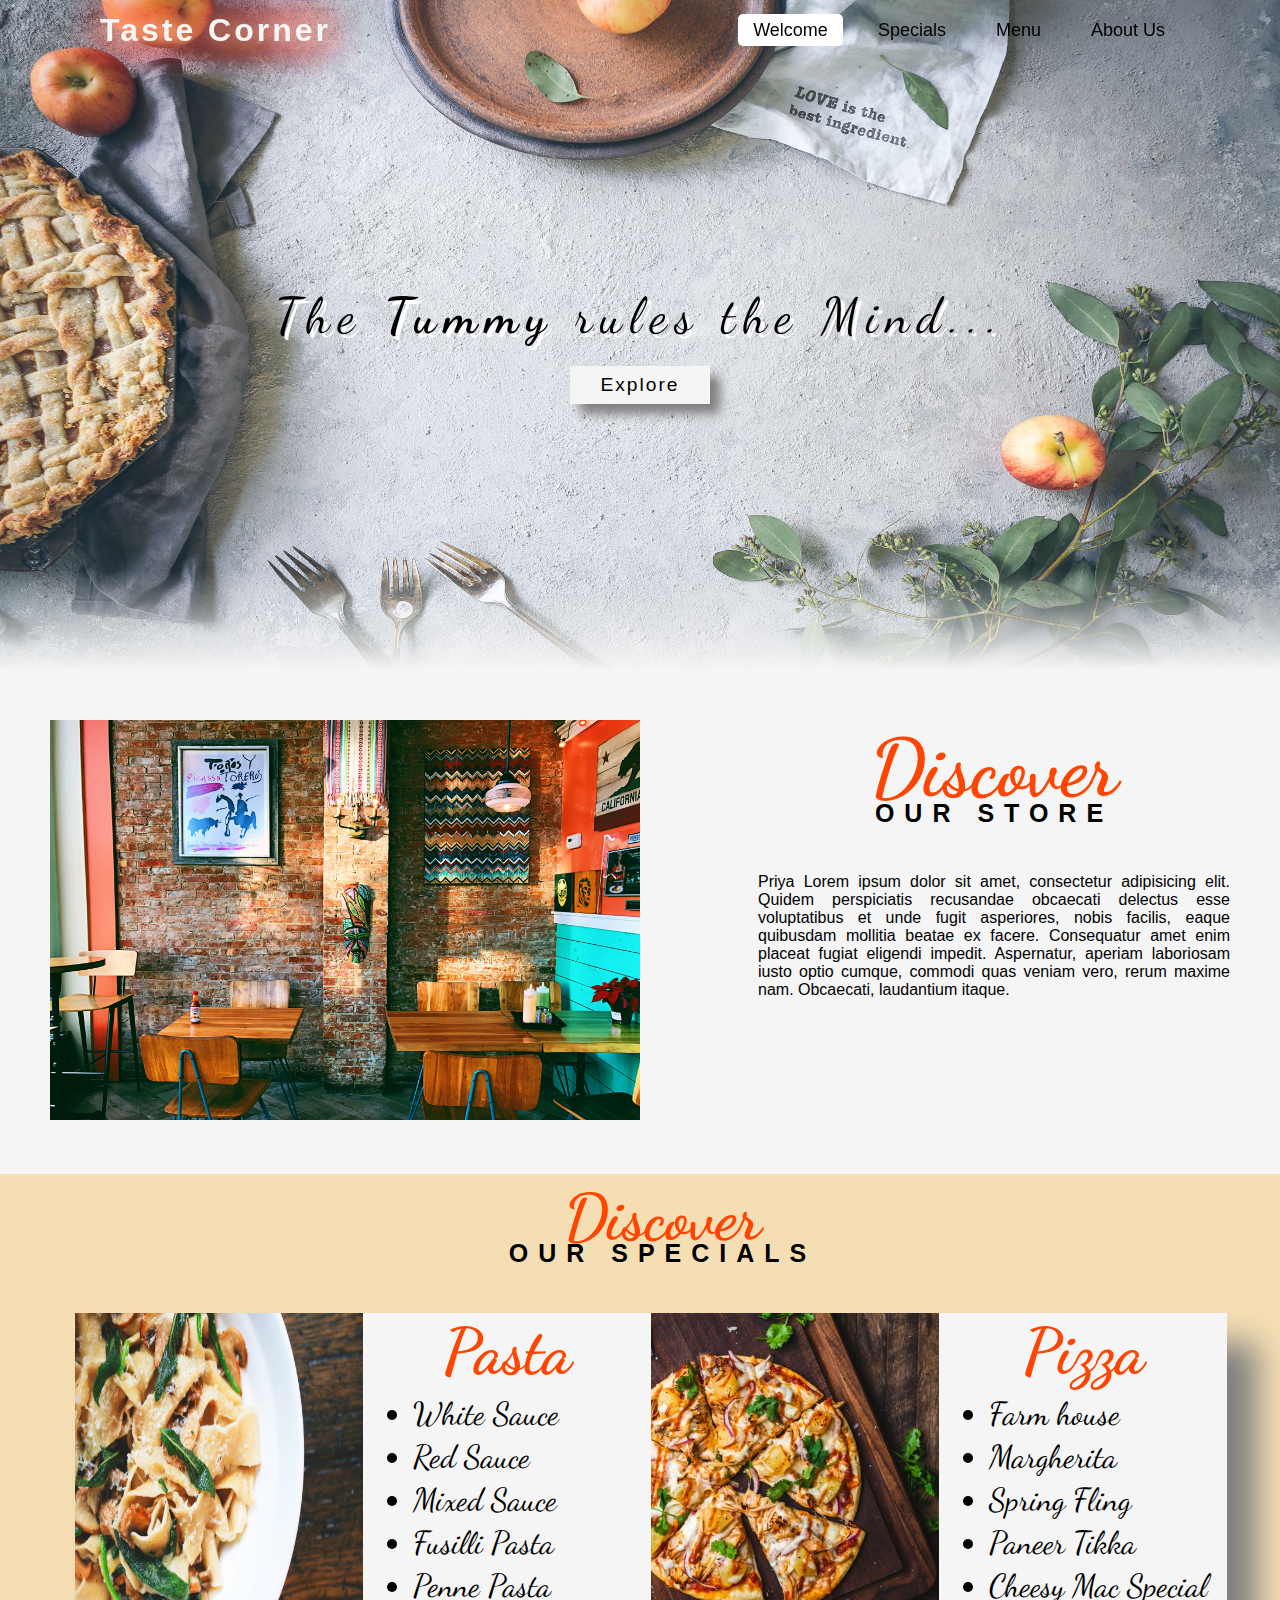
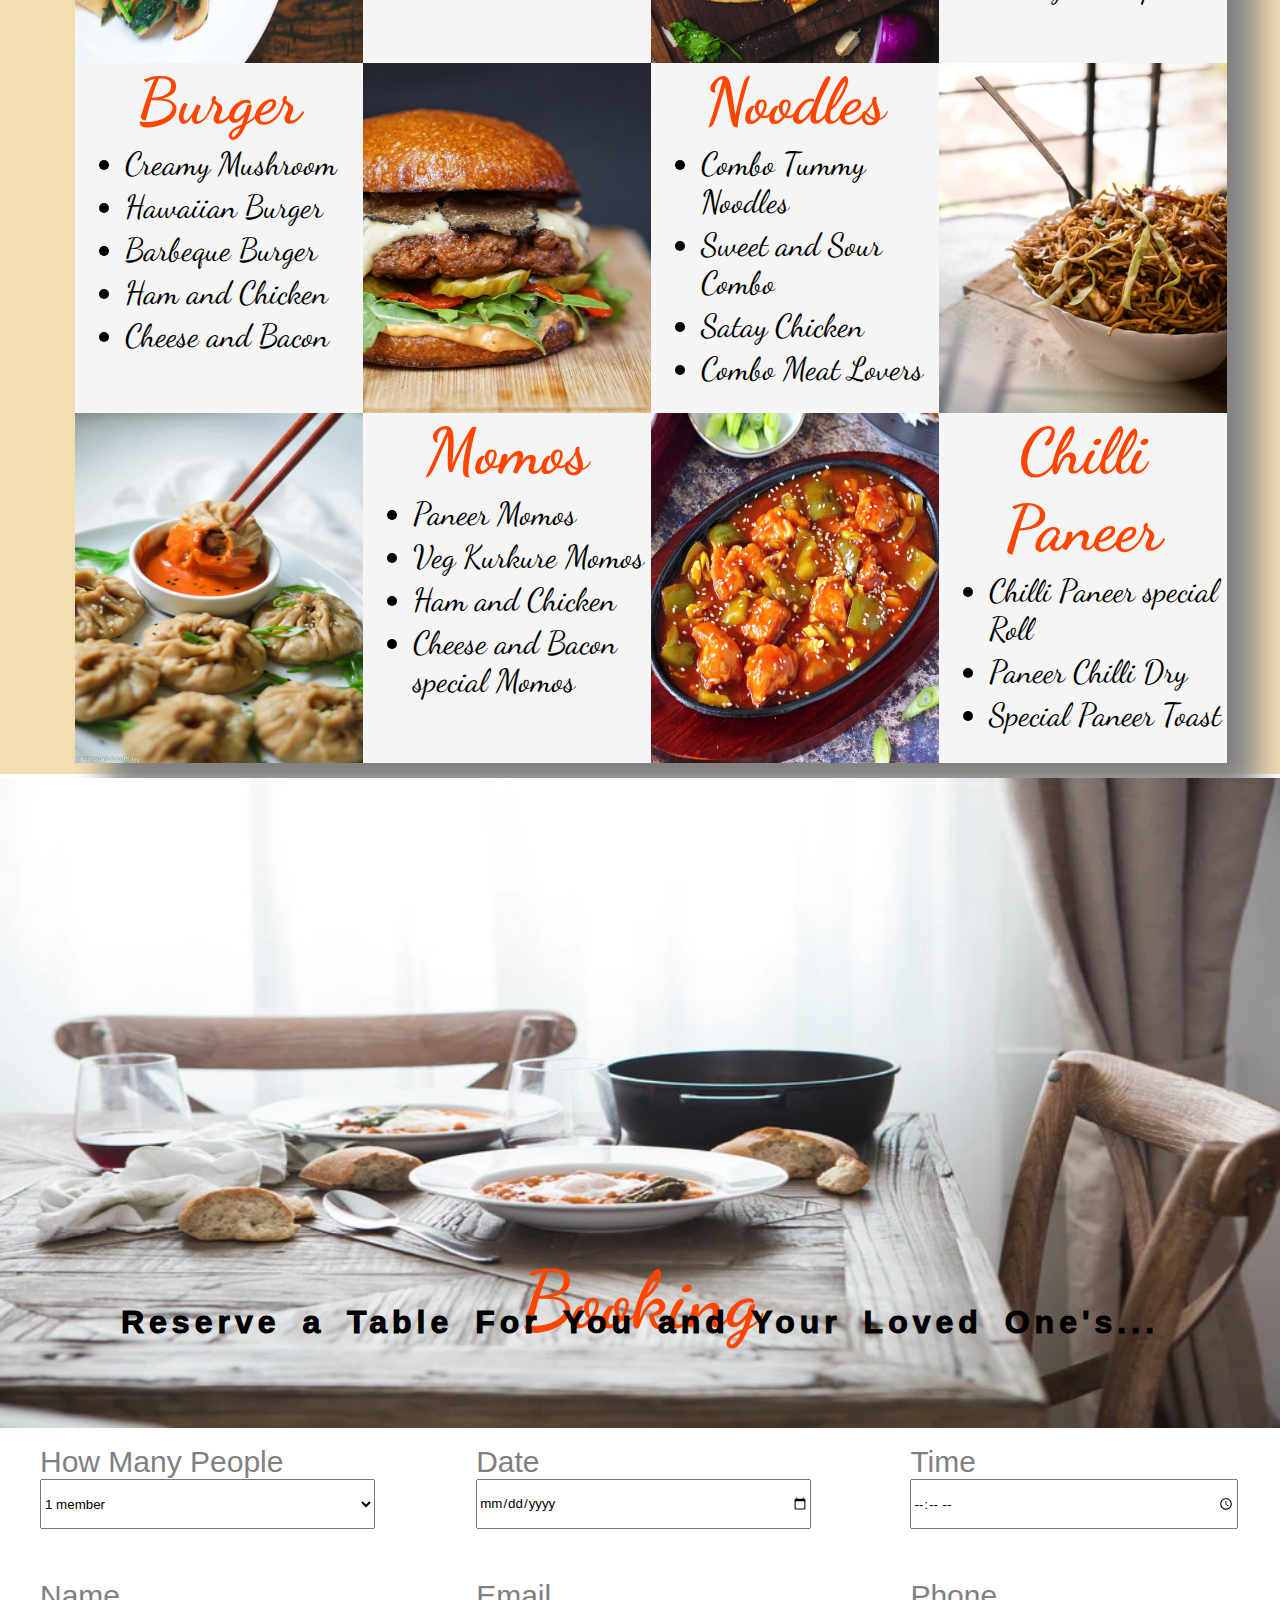
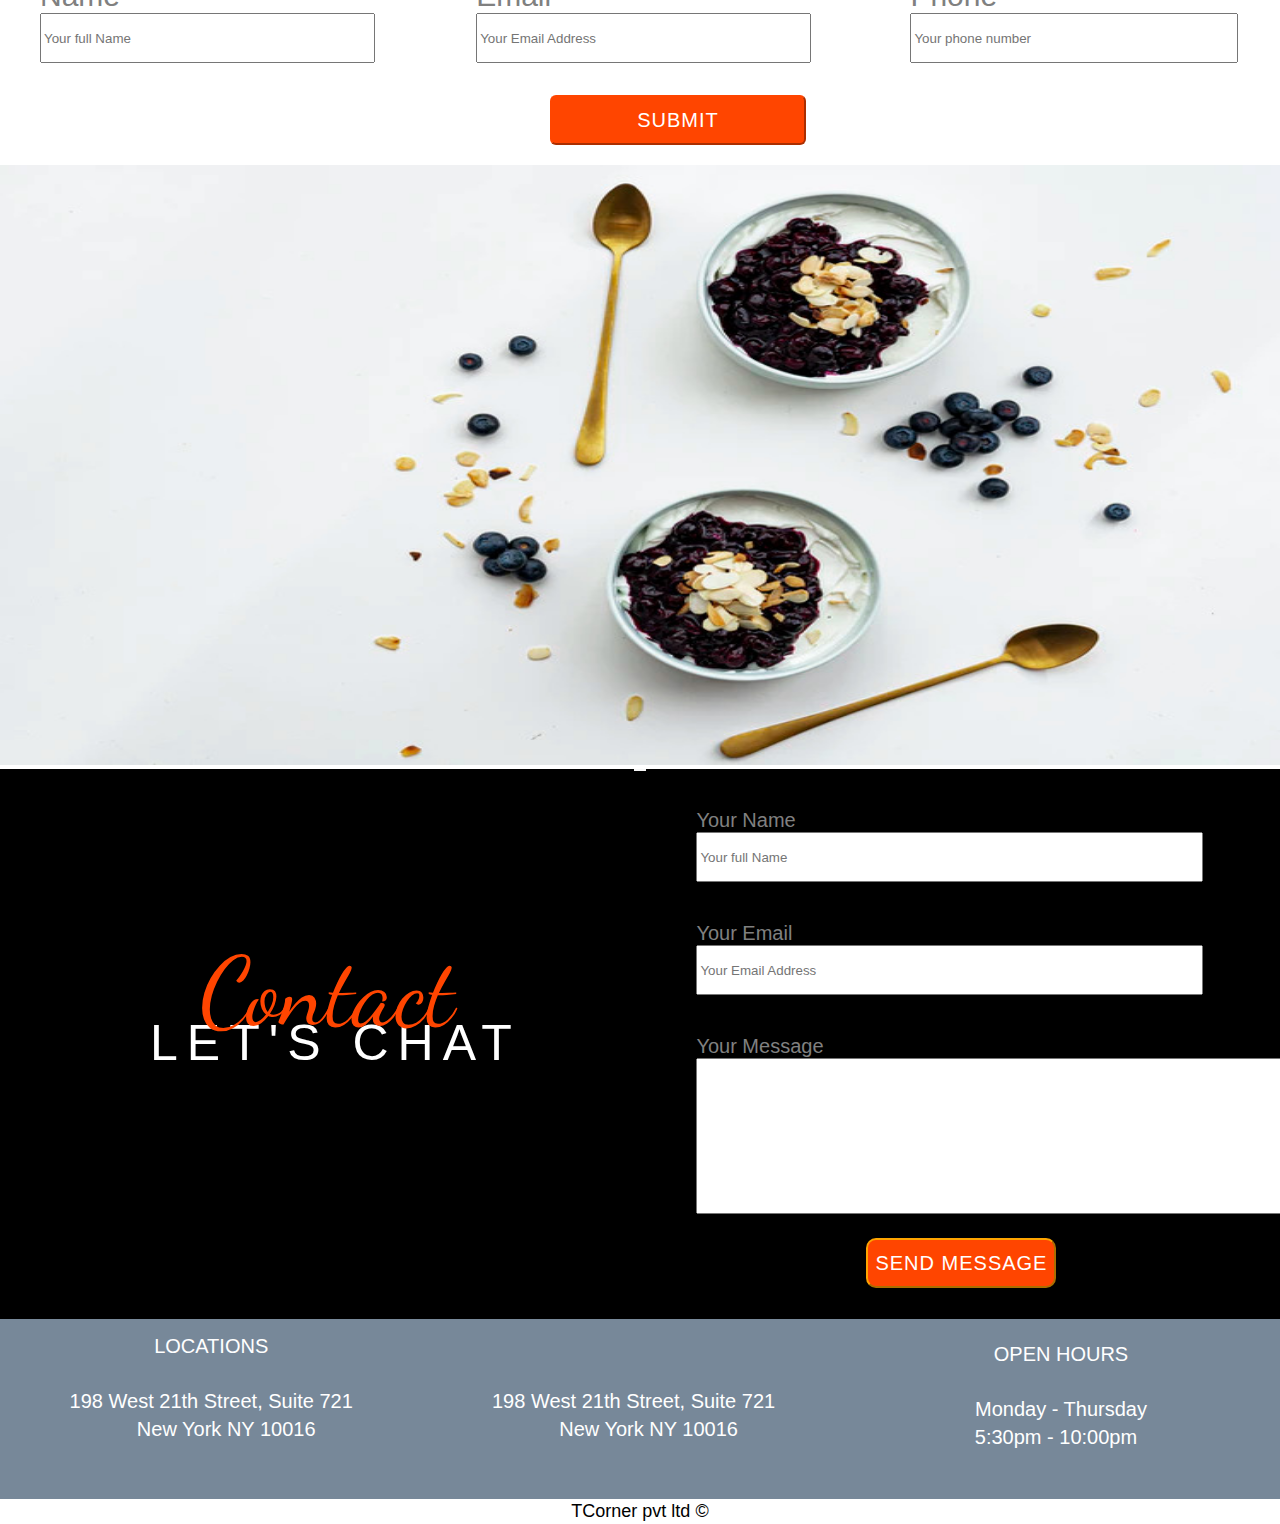
<file: index.html>
<!DOCTYPE html>
<html lang="en">
<head>
    <meta charset="UTF-8">
    <meta http-equiv="X-UA-Compatible" content="IE=edge">
    <meta name="viewport" content="width=device-width, initial-scale=1.0">
    <link rel="preconnect" href="https://fonts.gstatic.com">
    <link href="https://fonts.googleapis.com/css2?family=Dancing+Script:wght@600&display=swap" rel="stylesheet">
    <link rel = "stylesheet" href="https://cdnjs.cloudflare.com/ajax/libs/animate.css/4.1.1/animate.min.css">
    <link rel="stylesheet" href="style.css">
    <title>TASTE CORNER</title>
    <link rel="shortcut icon" href="images/favicon.png">
</head>
<body>
    <header id="header">
   <a href="menu.html" class="me logo animate__tada">Taste Corner</a>
   <ul>
       <li><a href="#" class="active">Welcome</a></li>
       <li><a href="#Our Specials">Specials</a></li>
       <li><a href="menu.html">Menu</a></li>
       <li><a href="#contact">About Us</a></li>
   </ul>
    </header>

    <section>
        <p id="text"><span>The <b class="bl">Tummy</b> rules the Mind...</span></p>     
        <img src="images/bg2.jpg" class="bg">
        <a href="#Our Specials" id="btn">Explore<a>
    </section>
    <div class="sec">
    <img src="images/1.jpg" class="bg1">
    <div class="food">
        <h1 class="dis">Discover</h1> <br> <h3 class="store">Our Store</h3>
        <p class="pr">Priya Lorem ipsum dolor sit amet, consectetur adipisicing elit. Quidem perspiciatis recusandae obcaecati delectus esse voluptatibus et unde fugit asperiores, nobis facilis, eaque quibusdam mollitia beatae ex facere. Consequatur amet enim placeat fugiat eligendi impedit. Aspernatur, aperiam laboriosam iusto optio cumque, commodi quas veniam vero, rerum maxime nam. Obcaecati, laudantium itaque.</p>
    </div>
    </div>
    <div class="st">
    <a name="Our Specials"></a>
    <h1 class="dis1">Discover</h1> <br> <h3 class="store1">Our Specials</h3>
    <div class="large" id="lg">
     <div class="d1 fl"><img src="images/pas.jpg" height="350px" width="100%"></div>
     <div class="d2 fl"><h1>Pasta</h1>
    <ul>
    <li class="ws">White Sauce</li>
    <li class="ws">Red Sauce</li>
    <li class="ws">Mixed Sauce</li>
    <li class="ws">Fusilli Pasta</li>
    <li class="ws">Penne Pasta</li>
    </ul>
    </div>
     <div class="d3 fl"><img src="images/piz.jpg" height="350px" width="100%"></div>
     <div class="d4 fr"><h1>Pizza</h1>
        <ul>
            <li class="ws">Farm house</li>
            <li class="ws">Margherita</li>
            <li class="ws">Spring Fling</li>
            <li class="ws">Paneer Tikka</li>
            <li class="ws">Cheesy Mac Special</li>
            </ul>
    </div>
     <div class="clr"></div>
     <div class="d5 fl"><h1>Burger</h1>
        <ul>
            <li class="ws">Creamy Mushroom</li>
            <li class="ws">Hawaiian Burger</li>
            <li class="ws">Barbeque Burger</li>
            <li class="ws">Ham and Chicken</li>
            <li class="ws">Cheese and Bacon</li>
            </ul>
    </div>
     <div class="d6 fl"><img src="images/fry.jpg" height="350px" width="100%"></div>
     <div class="d7 fl"><h1>Noodles</h1>
        <ul>
            <li class="ws">Combo Tummy Noodles</li>
            <li class="ws">Sweet and Sour Combo</li>
            <li class="ws">Satay Chicken</li>
            <li class="ws">Combo Meat Lovers</li>
            </ul>
    </div>
     <div class="d8 fr"><img src="images/noodles.jpg" height="350px" width="100%"></div>
     <div class="clr"></div>
     <div class="d9 fl"><img src="images/momo.jpg" height="350px" width="100%"></div>
     <div class="d10 fl"><h1>Momos</h1>
        <ul>
            <li class="ws">Paneer Momos</li>
            <li class="ws">Veg Kurkure Momos</li>
            <li class="ws">Ham and Chicken</li>
            <li class="ws">Cheese and Bacon special Momos</li>
            </ul>
    </div>
     <div class="d11 fl"><img src="images/chilli.jpg" height="350px" width="100%"></div>
     <div class="d12 fr"><h1>Chilli Paneer</h1>
        <ul>
            <li class="ws">Chilli Paneer special Roll</li>
            <li class="ws">Paneer Chilli Dry</li>
            <li class="ws">Special Paneer Toast</li>
         </ul>
    </div>
     <div class="clr"></div>
    </div>   
<div>
    <img class="res" src="images/0.jpg">
    <h1 class="di"><a class="re" href="#form">Booking</a></h1> <h2 class="table">Reserve a Table For You and Your Loved One's...</h2>
     </div>
<!-- ########################    BOOKING     ################################## !-->
    <div class="form">
   <form method ="post">
    <div class="col1 fl">
    <a name="form"></a>
    <p class="select">How Many People</p> <p><select class="s1" name="people">
        <option>1 member</option>
        <option>2 members</option>
        <option>3 members</option>
        <option>4 members</option>
        <option>5 members</option>
        <option>6 members</option>
        <option>7 members</option>
        <option>8 members</option>
        <option>9 members</option>
        <option>10 members</option>
    </select></p>
    <p class="select1">Name</p> <p><input class="s2" type="text" name="name" placeholder="Your full Name"></p></div>

    <div class="col1 new">
    <p class="select">Date</p><p><input class="s1" type="date" name="date"></p>
    <p class="select1">Email</p><p><input class="s2" type="email" name="email" placeholder="Your Email Address"></p>
    </div>
    </div>

    <div class="col1 tt">
    <p class="select">Time<p><input class="s1" type="time" name="time"></p>
    <p class="select1">Phone<p><input class="s2" type="number" name="no" placeholder="Your phone number"></p></p></p></div>
    <input class="submit" type="submit" name="go" value="Submit"><br></p>
</form>    
<!--###############################      BOOKING      ###################################### !-->

<div>
<img class="res2" src="images/sp.jpg">
<!--#############################   CONTACT   ######################################## !-->

<div class="form">
<form method ="post">
<div class="pj">
<div class="foot fl">
<a name="contact"></a>
<p class="contact">Contact</p><p class="chat">LET'S CHAT</p>
</div>

<div class="foot fr">
    <p class="select2">Your Name</p> <p><input class="s3" type="text" name="uname" placeholder="Your full Name" required></p>
    <p class="select2">Your Email</p><p><input class="s3" type="email" name="uemail" placeholder="Your Email Address"></p>
    <p class="select2">Your Message<p class="s3"><textarea name="umsg" rows="10" cols="73"></textarea></p>
    <p><input class="send" type="submit" name="query" value="SEND MESSAGE"></p>
</div>
</form>
<!--###############################  CONTACT   ###################################### !-->

<div class="foo">
    <div class="clr"></div>
    <div class="f1">LOCATIONS <br>198 West 21th Street, Suite 721 <p class="br">New York NY 10016</div>
    <div class="f2"><p class="y">198 West 21th Street, Suite 721</p> <p class="br">New York NY 10016</p></div>
    <div class="f3"><p class="p1">OPEN HOURS </p><p class="br1">Monday - Thursday</p><p class="a1">5:30pm - 10:00pm</p></div>
</div>
<div class="footer">
    TCorner pvt ltd &copy 
</div>
</body>
</html>
</file>
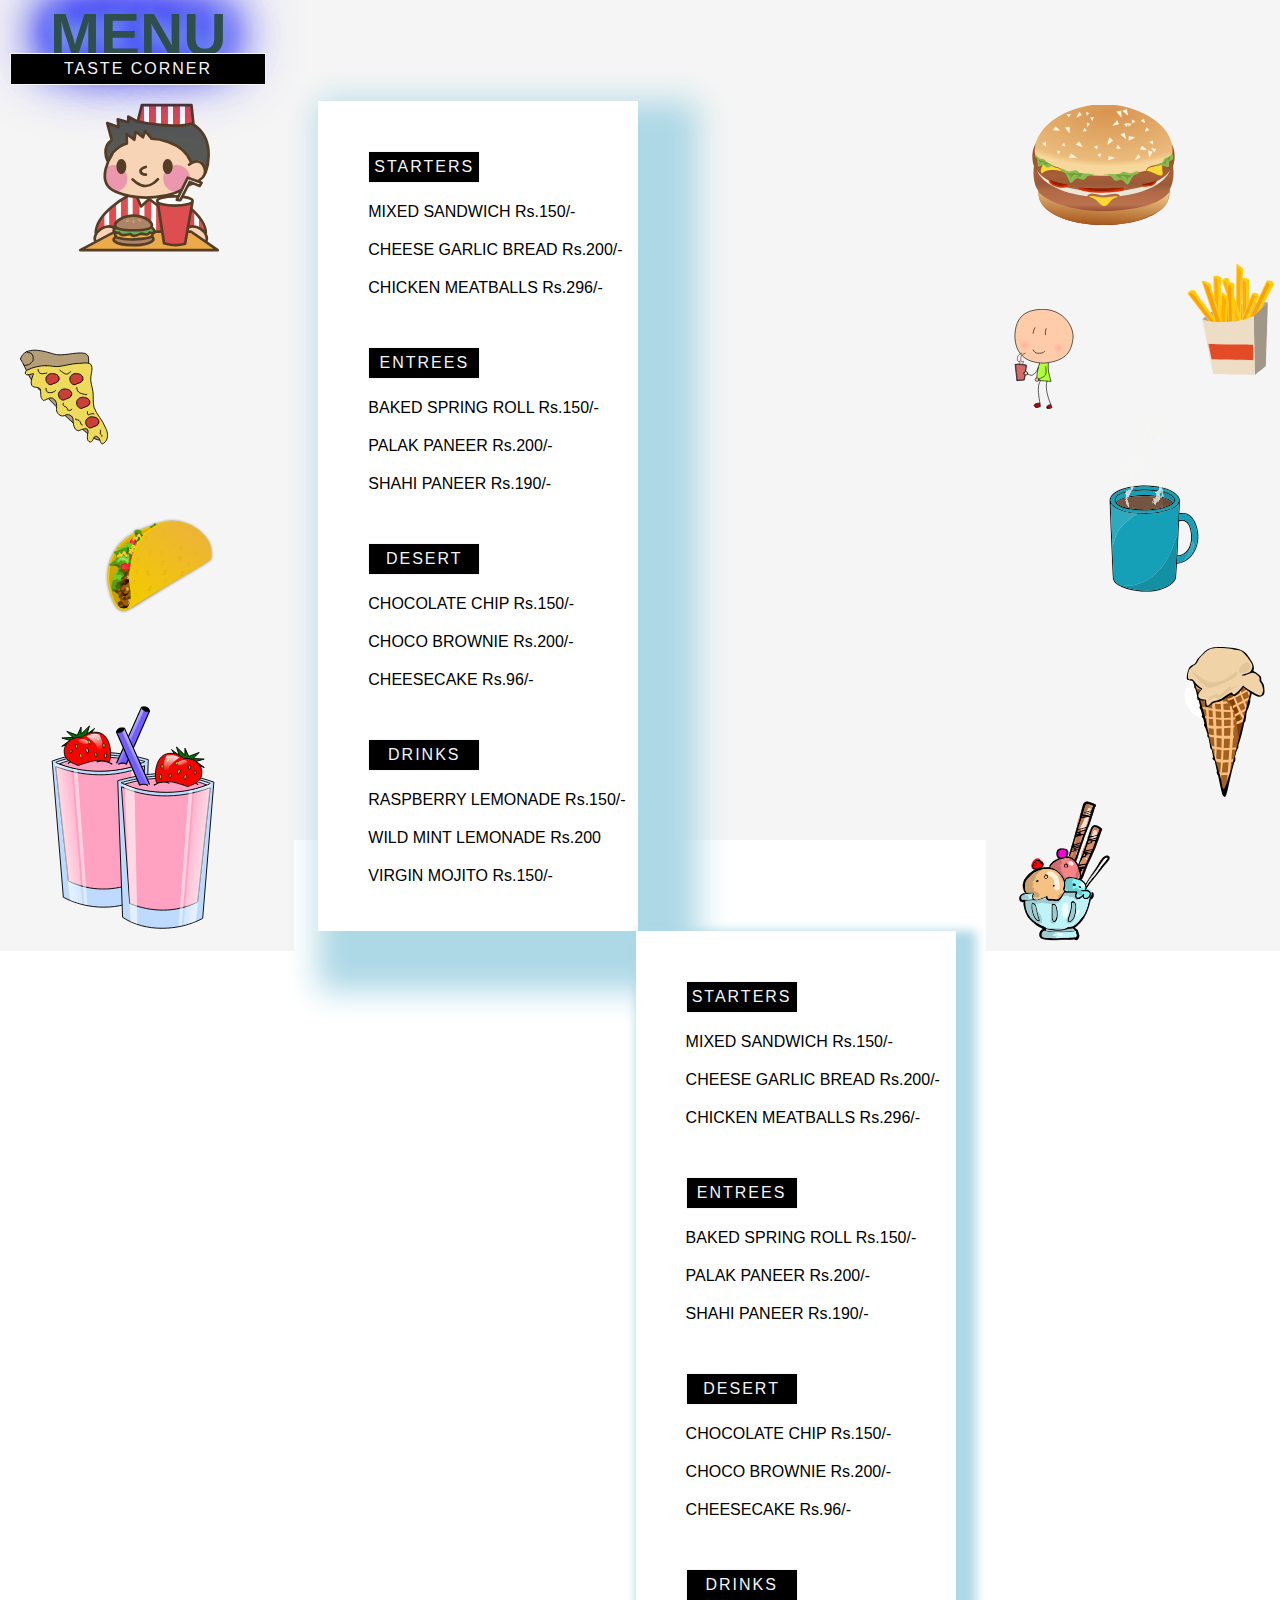
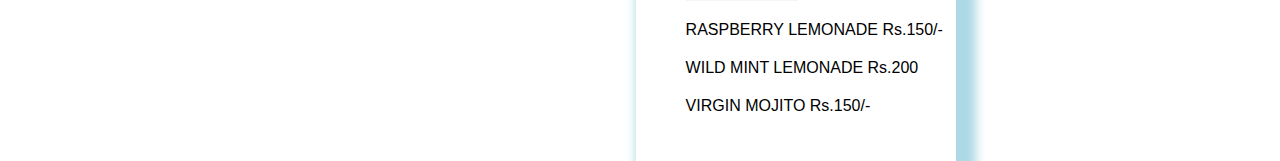
<file: menu.html>
<!DOCTYPE html>
<html lang="en">
<head>
    <meta charset="UTF-8">
    <meta http-equiv="X-UA-Compatible" content="IE=edge">
    <meta name="viewport" content="width=device-width, initial-scale=1.0">
   <link rel="stylesheet" href="style.css">
   <link rel="shortcut icon" href="images/favicon.png">
    <title>Document</title>
</head>
<body>
    <div class="backg">
    <h2 class="menu">MENU</h2>
    <a class="index" href="index.html"><p class="rest">TASTE CORNER</a></p>
    <div class="priya fl">
    <img class="icon" src="images/boy.svg">
    <img class="pizza" src="images/meltypizza.svg">
    <img class="ham" src="images/taco.svg">
    <img class="smooth" src="images/smoothie.svg"></div>
    <div class="shaarad fr">
    <img class="bur" src="images/burger.svg">
    <img class="glass" src="images/man_with_coffee.svg">
    <img class="fry" src="images/fry.svg">
    <img class="coffee" src="images/coffee1.svg">
    <img class="ice" src="images/ice.svg">
    <img class="cup" src="images/cup.svg"></div>
    <div class="box1 fl">
    <p class="starter">STARTERS</p>
    <p class="a">MIXED SANDWICH    Rs.150/-</p>  
    <p class="a">CHEESE GARLIC BREAD    Rs.200/-</p>   
  <p class="a">CHICKEN MEATBALLS    Rs.296/-</p>   

  <p class="starter">ENTREES</p>
  <p class="a">BAKED SPRING ROLL    Rs.150/-</p>  
  <p class="a">PALAK PANEER    Rs.200/-</p>   
  <p class="a">SHAHI PANEER   Rs.190/-</p>   

  <p class="starter">DESERT</p>
  <p class="a">CHOCOLATE CHIP    Rs.150/-</p>  
  <p class="a">CHOCO BROWNIE  Rs.200/-</p>   
  <p class="a">CHEESECAKE Rs.96/-</p>   

  <p class="starter">DRINKS</p>
  <p class="a">RASPBERRY LEMONADE   Rs.150/-</p>  
  <p class="a">WILD MINT LEMONADE    Rs.200</p>   
  <p class="a">VIRGIN MOJITO   Rs.150/-</p>   

</div>
    <div class="box2 fr">
    <p class="starter">STARTERS</p>
    <p class="a">MIXED SANDWICH   Rs.150/-</p>  
    <p class="a">CHEESE GARLIC BREAD   Rs.200/-</p>   
  <p class="a">CHICKEN MEATBALLS   Rs.296/-</p>   

  <p class="starter">ENTREES</p>
  <p class="a">BAKED SPRING ROLL  Rs.150/-</p>  
  <p class="a">PALAK PANEER Rs.200/-</p>   
  <p class="a">SHAHI PANEER  Rs.190/-</p>   

  <p class="starter">DESERT</p>
  <p class="a">CHOCOLATE CHIP    Rs.150/-</p>  
  <p class="a">CHOCO BROWNIE  Rs.200/-</p>   
  <p class="a">CHEESECAKE Rs.96/-</p>   

  <p class="starter">DRINKS</p>
  <p class="a">RASPBERRY LEMONADE   Rs.150/-</p>  
  <p class="a">WILD MINT LEMONADE    Rs.200</p>   
  <p class="a">VIRGIN MOJITO   Rs.150/-</p>   
    </div>
</body>
</html>
</file>
<file: style.css>
*{
    margin:0px;
    box-sizing: border-box;
    font-family: 'Poppins' , sans-serif;
}

.fl{
    float:left;
}

.fr{
    float:right;
}

body{
   /* overflow-x: hidden;*/
    background-color:white;
    min-height:100vh;
}

.me{
text-shadow: 0 0 20px white,0 0 30px orangered, 0 0 40px orangered, 0 0 50px orangered, 0 0 60px orangered, 0 0 70px orangered, 0 0 80px orangered;
}

.me:hover{
    color:black;
    transition: 1s all;
}

#header{
    height:55px;
    position:fixed;
    top:0;
    left:0;
    width:100%;
    padding:30px 100px;
    display:flex;
    justify-content : space-between;
    align-items: center;
    z-index:10000;
    
}
.animate__tada{
animation-duration:3s;
}

.logo{
    color:whitesmoke;
    font-weight:750;
    font-size:2em;
    text-decoration:none;
    letter-spacing:3px;
}

#header ul{
    display:flex;
    justify-content: center;
    align-items:center;
}

#header ul li{
    list-style:none;
    margin-left:20px;
}

#header ul li a{
    text-decoration:none;
    padding: 6px 15px;
    font-size:18px;
    color:black;
    border-radius:5px;
}

#header ul li a:hover
    {
        background-color:white;
        color:purple;
        box-shadow:8px 8px 8px grey;
    }

#header ul li a.active{
    background-color:white;
    color:black;
}

section{
    position:relative;
    width:100%;
    height:670px;
    display:flex;
    justify-content: center;
    align-items: center;
}

section::before{
    content: '';
    position:absolute;
    bottom:0;
    left:0;
    width:100%;
    height:100px;
    background:linear-gradient(to top,whitesmoke,transparent);
    z-index:10;
}

section #text
{
    position:absolute;
    color:indigo;
    font-size:10em;
    text-align: center;
    margin-top:50px;
    line-height:0.55em;
    font-family:'Rancho' , cursive;
    transform: translateY(-50%);
    z-index:+1;
}

section #text span
{
    font-size:50px;
    letter-spacing:8px;
    color:black;
    text-shadow: 4px 4px white;
    font-family: 'Dancing Script', cursive;
}

#btn{
        text-decoration:none;
        display:inline-block;
        padding:8px 30px;
        background-color:whitesmoke;
        color:black;
        font-size:1.2em;
        font-weight:500;
        box-shadow:10px 10px 10px grey;
        letter-spacing:2px;
        transform: translateY(100px);
        position:absolute;
        margin-bottom:100px;
    }

 #btn:hover{
       color:blue;
    }

.sec{
    position:relative;
    padding:50px;
    background-color: whitesmoke;
    float:left;
}

.food{
    width:40%;
    height:400px;
    float:right;
    margin-left:5px;
}

h1{
    color:orangered;
    font-family: 'Dancing Script', cursive;
    font-size:4em;
   margin-bottom:10px;
    text-align:center;
    margin:0px;
    padding:0px;
    transition:0.3s all;
}

h1:hover{
    text-decoration:underline--magical;
    color:blue;
    transition:2s all;
}

h3{
    color:black;
    font-size:25px;
    text-align:center;
    margin:0px;
    padding:0px;
    text-transform:uppercase;
    letter-spacing:0.4em;
    position:relative;
    top:-45px;
}

.dis{
    color:orangered;
    font-family: 'Dancing Script', cursive;
    font-size:5em;
   margin-bottom:10px;
    text-align:center;
    padding:0px;
}

.store{
    color:black;
    font-size:25px;
    text-align:center;
    margin:0px;
    padding:0px;
    text-transform:uppercase;
    letter-spacing:0.4em;
    position:relative;
}

.contact{
    color:orangered;
    font-family: 'Dancing Script', cursive;
    font-size:6em;
    margin-left:200px;
    margin-top: 350px;
    transform: translateY(-160%);
    position:relative;
    float:left;
}

.contact:hover{
color:blue;
transition:1s all;
}

.chat{
    color:white;
    font-size:50px;
    text-transform:uppercase;
    letter-spacing:9px;
    margin-left:150px;
    margin-top:-220px;
    float:left;
}

.ws{
    color:black;
    font-family: 'Dancing Script', cursive;
    font-size:2em;
    margin-left:10px;
    margin-top:5px;
}

.pr{
    text-align:justify;
}

.bg{
    width:100%;
    height:700px;
}

.bg1{
    width:50%;
    height:400px;
    margin:0px;
}

.st{
    height:1200px;
    width:100%;
    float:left;
    background-color:wheat;
}

.dis1{
    color:orangered;
    font-family: 'Dancing Script', cursive;
    font-size:4em;
   margin-bottom:10px;
    text-align:center;
    margin-top:5px;
   margin-left:45px;
}

.store1{
    color:black;
    font-size:25px;
    text-align:center;
    margin-left:45px;
    padding:0px;
    text-transform:uppercase;
    letter-spacing:0.4em;
    position:relative;
}

.new{
    float:left;
    margin-left:360px;
    margin-top:20px;
}

.clr{
    clear:both;
}

.large{
    margin-left:75px;
    width:90%;
    height:1050px;
}

.d1{
    width:25%;
    height:350px;
}

.d2{
    width:25%;
    height:350px;
    background-color: whitesmoke;
}

.d3{
    width:25%;
    height:350px;
}

.d4{
    width:25%;
    height:350px;
    background-color: whitesmoke;
}

.d5{
    width:25%;
    height:350px;
    background-color: whitesmoke;
}

.d6{
    width:25%;
    height:350px;
}

.d7{
    width:25%;
    height:350px;
    background-color: whitesmoke;
}

.d8{
    width:25%;
    height:350px;
}

.d9{
    width:25%;
    height:350px;
}

.d10{
    width:25%;
    height:350px;
    background-color: whitesmoke;
}

.d11{
    width:25%;
    height:350px;
}

.d12{
    width:25%;
    height:350px;
    background-color: whitesmoke;
}

#lg{
    background-color:whitesmoke;
    color:black;
    box-shadow:30px 30px 30px grey;
}

  .backg{
      background-color:whitesmoke;
      height:840px;
      width:100%;
  }

  .box1{
      width:25%;
      height:830px;
      background-color: white;
      color:whitesmoke;
      margin-left:23.9px;
      box-shadow: 30px 30px 30px 30px lightblue;
  }

  .box2{
    margin-right:30px;
    width:25%;
    height:830px;
    background-color: white;
    color:whitesmoke;
    box-shadow: 10px 10px 10px 10px lightblue;
  }

  .starter{
      line-height:30px;
      text-align:center;
      letter-spacing:2px;
      color:whitesmoke;
      border:1px solid;
      width:35%;
      background-color: black;
      margin-top:50px;
      margin-left:50px;
  }

  .h2{
      float:right;
  }

  .sd{
      color:darkslategrey;
      margin-top:20px;
  }

  .sp{
    color:darkslategrey;
    margin-top:100px;
  }

  .a{
      color:black;
      margin-top:20px;
      margin-left:50px;
  }

  .rest{
    line-height:30px;
    text-align:center;
    letter-spacing:2px;
    color:whitesmoke;
    border:1px solid;
    width:20%;
    background-color: black;
    margin-left:10px;
    transform: translateY(-50%);
  }

  .index{
    color:whitesmoke;
    text-decoration:none;
  }

  .index:hover{
      color:orangered;
  }

  .priya{
      height:850px;
      width:23%;
      background-color: whitesmoke;
  }

  .shaarad{
    height:850px;
    width:23%; 
    background-color: whitesmoke;
  }

.icon{
      width:100%;
      height:150px;
      margin-top:2px;
  }

.pizza{
    width:30%;
    height:180px;
    margin-left:20px;
    margin-top:50px;
}

.ham{
    width:40%;
    height:150px;
    margin-left:100px;
}

.bur{
    width:80%;
    height:120px;
    margin-top:4px;
}

.ice{
    width:40%;
    height:150px;
    margin-left:180px;
    margin-top:50px;
}

.fry{
    width:30%;
    height:180px;
    margin-left:100px;
}

.glass{
    width:26%;
    height:100px;
    margin-left:20px;
}

.smooth{
    width:60%;
    height:240px;
    margin-top:60px;
    margin-left:50px;
}

.cup{
    width:40%;
    height:140px;
    margin-bottom:-2px;
    margin-left:20px;
}

.coffee{
    width:60%;
    height:180px;
    margin-top:0px;
    margin-left:80px;
}

.menu{
    color:darkslategrey;
    margin-top:0px;
    font-size:60px;
    margin-left:50px;
    text-shadow: 0 0 20px lightblue,0 0 30px blue, 0 0 40px blue, 0 0 50px blue, 0 0 60px blue, 0 0 70px blue, 0 0 80px blue;
}

.res{
    width:100%;
    height:650px;
    margin-top:15px;
}

.res2{
    width:100%;
    height:600px;
    margin-top:20px;
}

.table{
    color:black;
    font-size:2em;
    text-align: center;
    margin-top:-40px;
    transform: translateY(-10%);
    z-index:+1;
    letter-spacing:5px;
    word-spacing:8px;
    font-weight: 1000;
}

.di{
    color:orangered;
    font-family: 'Dancing Script', cursive;
    font-size:5em;
    margin-top:-180px;
}

.re{
  color:orangered;
  font-family: 'Dancing Script', cursive;
  font-size:1em;
  margin-top:-180px;
 text-decoration: none;
    }

.re:hover{
    color: blue;
    transition:1s all;
}

.col1{
    height:350px;
    width:32.67%;
}

.new{
    width:32.67%;
    height:350px;
    margin-left:18px;
    margin-top:0px;
}

.tt{
    float:right;
    width:32%;
    height:350px;
    margin-right:0px;
}

.select{
    color:grey;
    margin-left:40px;
    margin-top:100px;
    font-size:30px;
}

.s1{
    width:80%;
    height:50px;
    margin-left:40px;
}

.select1{
    color:grey;
    margin-left:40px;
    margin-top:50px;
    font-size:30px;
}

.s2{
    width:80%;
    height:50px;
    margin-left:40px;
    margin-top:0px;
}

.select2{
    color:grey;
    margin-left:50px;
    margin-top:40px;
    font-size:20px;
}

.s3{
    width:80%;
    height:50px;
    margin-left:50px;
}

.submit{
    background-color: orangered;
    color:white;
    width:20%;
    height:50px;
    margin-left:550px;
    text-transform: uppercase;
    font-size:20px;
    letter-spacing:1px;
    border-radius:6px 6px 6px 6px;
    border-color:orangered;
}

.foot{
    height:550px;
    width:49.5%;
    transform: translateY(-0%);
    position:relative; 
    margin-top:0px;
    background-color: black;
}

.send{
    background-color: orangered;
    color:white;
    width:30%;
    height:50px;
    margin-top:130px;
    margin-left:220px;
    text-transform: uppercase;
    font-size:20px;
    letter-spacing:1px;
    border-radius:10px 10px 10px 10px;
    border-color: orange;
}

.foo{
    background-color: lightslategray;
    color:black;
    font-size:20px;
    text-align:center;
    height:180px;
    width:100%;
    float:left;
    line-height:55px;
}

.pj{
    background-color: black;
    height:600px;
    width:100%;
}
.f1{
    height:90px;
    width: 33%;
    float:left;
    color: white;
    margin-right: 0px;
}
.f2{
    height:90px;
    width: 33%;
    color: white;
    float:left;
}
.f3{
    height:90px;
    width: 33%;
    float:left;
}
.br{
    margin-bottom: 0px;
    margin-left: 30px;
    transform: translateY(-50%);
    color: white;
}
.y{
    margin-top: 55px;
    color: white;
}
.p1{
    margin-top: 8px;
    color: white;
    margin-left: 10px;
}
.br1{
    margin-top: 0px;
    color: white;
    margin-left: 10px;
}
.a1{
    color:white;
    transform: translateY(-50%);
}
.a2{
    margin-top: 55px;
    color: white;
    margin-left: 80px;
}
.br2{
    margin-top: 0px;
    color: white;
    transform: translateY(-50%);
    margin-left: 80px;
}
.footer{
    height:2px;
    width:100%;
    background-color: whitesmoke;
    color: black;
    line-height:25px;
    text-align: center;
    font-size:18px;
}

.bl{
    letter-spacing:8px;
    text-shadow: 4px 4px white;
    font-family: 'Dancing Script', cursive;
}

.bl:hover{
    color:orangered;
    transition: 1s all;
}









@media(max-width:600px){

    *{margin:0px;}
    .fl{float:left;}
    .fr{float:right;}
    .new{float:left; margin-left:0px;}
    
    #header{
        position:fixed;
        top:0;
        left:0;
        width:50%;
        padding:30px 100px;
        display:flex;
        justify-content : space-between;
        align-items: center;
        z-index:10000;
    }

    .animate__tada{
        animation-duration:3s;
        }

    .logo{
        color:whitesmoke;
        font-weight:750;
        font-size:2em;
        text-decoration:none;
        letter-spacing:3px;
        margin-left:-70px;
        margin-bottom:50px;
    }

    .me{
        text-shadow: 0 0 20px white,0 0 30px orangered, 0 0 40px orangered, 0 0 50px orangered, 0 0 60px orangered, 0 0 70px orangered, 0 0 80px orangered;
        }
        
        .me:hover{
            color:black;
            transition: 1s all;
        }

    #header ul{
        display:inline;
        justify-content: center;
        align-items:center;
        margin-left:85px;
    }
    
    #header ul li{
        list-style:none;
        padding:5px;
    }
    
    #header ul li a{
        text-decoration:none;
        padding: 6px 25px;
        font-size:18px;
        color:white;
        border-radius:5px;
    }
    
    #header ul li a:hover
        {
            background-color:white;
            color:purple;
            box-shadow:8px 8px 8px grey;
        }
    
    #header ul li a.active{
        background-color:white;
        color:black;
    }

    section{
        position:relative;
        width:100%;
        height:670px;
        display:flex;
        justify-content: center;
        align-items: center;
    }
    
    section::before{
        content: '';
        position:absolute;
        bottom:0;
        left:0;
        width:100%;
        height:100px;
        background:linear-gradient(to top,whitesmoke,transparent);
        z-index:10;
    }
    
    section #text
    {
        position:absolute;
        color:indigo;
        font-size:5em;
        text-align: center;
        margin-top:10px;
        line-height:0.55em;
        font-family:'Rancho' , cursive;
        transform: translateY(-50%);
        z-index:+1;
    }
    
    section #text span
    {
        font-size:50px;
        letter-spacing:8px;
        color:black;
        text-shadow: 4px 4px white;
        font-family: 'Dancing Script', cursive;
    }
    
    #btn{
            text-decoration:none;
            display:inline-block;
            padding:8px 30px;
            background-color:whitesmoke;
            color:black;
            font-size:1.2em;
            font-weight:500;
            box-shadow:10px 10px 10px grey;
            letter-spacing:2px;
            transform: translateY(100px);
            position:absolute;
            margin-bottom:100px;
            margin-left:-15px;
        }
    
     #btn:hover{
           color:blue;
        }

        .sec{
            position:relative;
            padding:50px;
            background-color:lavenderblush;
            float:left;
            height:650px;
        }
        
        .food{
            width:20%;
            height:400px;
            float:right;
            margin-left:0px;
        }
        
        h1{
            color:orangered;
            font-family: 'Dancing Script', cursive;
            font-size:2em;
           margin-bottom:10px;
            text-align:center;
            margin:0px;
            padding:0px;
            transition:0.3s all;
        }
        
        h1:hover{
            color:blue;
            transition:2s all;
        }
        
        h3{
            color:black;
            font-size:25px;
            text-align:center;
            text-transform:uppercase;
            letter-spacing:0.4em;
            position:relative;
            padding:0px;
            top:-55px;
        }
        
        .dis{
            color:orangered;
            font-family: 'Dancing Script', cursive;
            font-size:4em;
           margin-bottom:10px;
            text-align:center;
            margin-top:-15px;
           margin-left:-300px;
        }
        
        .st{
            height:1200px;
            width:100%;
            float:left;
            background-color:wheat;
        }

        .store{
            color:black;
            font-size:25px;
            text-align:center;
            margin-left:-300px;
            padding:0px;
            text-transform:uppercase;
            letter-spacing:0.4em;
            position:relative;
        }

        .dis1{
            color:orangered;
            font-family: 'Dancing Script', cursive;
            font-size:4em;
           margin-bottom:10px;
            text-align:center;
            margin-top:2px;
           margin-left:60px;
        }
        
        .store1{
            color:black;
            font-size:25px;
            text-align:center;
            margin-left:50px;
            padding:0px;
            text-transform:uppercase;
            letter-spacing:0.4em;
            position:relative;
        }
        
        .contact{
            color:black;
            font-size:1px;
        }
        
        .chat{
            color:white;
            font-size:20px;
            text-transform:uppercase;
            letter-spacing:9px;
            margin-top:-150px;
            margin-left:36px;
            float:left;
        }
        
        .ws{
            color:black;
            font-family: 'Dancing Script', cursive;
            font-size:1.3em;
            margin-left:5px;
            margin-top:5px;
        }
        
        .pr{
            text-align:justify;
            margin-left:-300px;
            margin-top:-50px;
        }
        
        .bg{
            width:100%;
            height:700px;
        }
        
        .bg1{
            width:100%;
            height:350px;
        }
        
        .st{
            height:1336px;
            width:100%;
            float:left;
            margin-top:0px;
            background-color: whitesmoke;
        }
        
        .new{
            float:left;
            margin-left:360px;
            margin-top:20px;
        }
        
        .clr{
            clear:both;
        }
        
        .large{
            margin-top:0px;
            margin-left:10px;
            width:100%;
            height:1380px;
        }
        
        .d1{
            width:50%;
            height:200px;
        }
        
        .d2{
            width:50%;
            height:200px;
            background-color: whitesmoke;
        }
        
        .d3{
            width:50%;
            height:200px;
        }
        
        .d4{
            width:50%;
            height:200px;
            background-color: whitesmoke;
        }
        
        .d5{
            width:50%;
            height:200px;
            background-color: whitesmoke;
        }
        
        .d6{
            width:50%;
            height:200px;
        }
        
        .d7{
            width:50%;
            height:200px;
            background-color: whitesmoke;
        }
        
        .d8{
            width:50%;
            height:200px;
        }
        
        .d9{
            width:50%;
            height:200px;
        }
        
        .d10{
            width:50%;
            height:200px;
            background-color: whitesmoke;
        }
        
        .d11{
            width:50%;
            height:200px;
        }
        
        .d12{
            width:50%;
            height:200px;
            background-color:whitesmoke;
        }
        
        #lg{
            background-color:whitesmoke;
            color:black;
            box-shadow:30px 30px 30px grey;
        }
        
          .backg{
              background-color:whitesmoke;
              height:700px;
              width:100%;
          }
        
          .box1{
              width:30%;
              height:600px;
              background-color: white;
              color:whitesmoke;
              margin-left:0px;
              box-shadow: 30px 30px 30px 30px lightblue;
          }
        
          .box2{
            margin-right:19px;
            width:28%;
            height:600px;
            background-color: white;
            color:whitesmoke;
            box-shadow: 10px 10px 10px 10px lightblue;
          }
        
          .starter{
              line-height:30px;
              text-align:center;
              letter-spacing:2px;
              color:whitesmoke;
              border:1px solid;
              width:85%;
              background-color: black;
              margin-top:10px;
              margin-left:10px;
              font-size:15px;
          }
        
          .h2{
              float:right;
          }
        
          .sd{
              color:darkslategrey;
              margin-top:20px;
          }
        
          .sp{
            color:darkslategrey;
            margin-top:100px;
          }
        
          .a{
              color:black;
              margin-top:15px;
              margin-left:10px;
              font-size:10px;
          }
        
          .rest{
            line-height:30px;
            text-align:center;
            letter-spacing:2px;
            color:whitesmoke;
            border:1px solid;
            width:40%;
            background-color: black;
            margin-left:250px;
            transform: translateY(-150%);
          }
        
          .priya{
              height:580px;
              width:20%;
              background-color: whitesmoke;
          }
        
          .shaarad{
            height:580px;
            width:18%; 
            background-color: whitesmoke;
          }
        
        .icon{
              width:80%;
              height:150px;
              margin-top:2px;
          }
        
        .pizza{
            width:60%;
            height:180px;
            margin-left:10px;
            margin-top:10px;
        }
        
        .ham{
            width:50%;
            height:150px;
            margin-left:15px;
            margin-top:-30px;
        }
        
        .bur{
            width:80%;
            height:120px;
            margin-top:-40px;
        }
        
        .ice{
            width:40%;
            height:150px;
            margin-left:40px;
            margin-top:-50px;
        }
        
        .fry{
            width:60%;
            height:180px;
            margin-left:30px;
            margin-top:-70px;
        }
        
        .glass{
            width:50%;
            height:150px;
            margin-left:30px;
            margin-top:-25px;
        }
        
        .smooth{
            width:60%;
            height:100px;
            margin-top:10px;
            margin-left:20px;
        }
        
        .cup{
            width:40%;
            height:140px;
            margin-left:5px;
            margin-top:-40px;
        }
        
        .coffee{
            width:60%;
            height:180px;
            margin-top:-100px;
            margin-left:2px;
        }
        
        .menu{
            color:darkslategrey;
            margin-top:0px;
            font-size:60px;
            margin-left:50px;
            text-shadow: 0 0 20px lightblue,0 0 30px blue, 0 0 40px blue, 0 0 50px blue, 0 0 60px blue, 0 0 70px blue, 0 0 80px blue;
        }
        
        .res{
            width:100%;
            height:600px;
            margin-top:15px;
        }
        
        .res2{
            width:100%;
            height:600px;
            margin-top:20px;
        }
        
        .table{
            color:black;
            font-size:1.2em;
            text-align: center;
            margin-top:-25px;
            transform: translateY(-10%);
            z-index:+1;
            letter-spacing:2px;
            word-spacing:5px;
            font-weight: 1000;
        }
        
        .di{
            color:orangered;
            font-family: 'Dancing Script', cursive;
            font-size:5em;
            margin-top:-170px;
        }
        
        .re{
          color:orangered;
          font-family: 'Dancing Script', cursive;
          font-size:1em;
         text-decoration: none;
            }
        
        .re:hover{
            color: blue;
            transition:1s all;
        }
        
        .col1{
            height:200px;
            width:100%;
        }
        
        .new{
            width:100%;
            height:350px;
            margin-left:3px;
        }
        
        .tt{
            width:100%;
            height:300px;
            margin-top:-140px;
        }
        
        .select{
            color:grey;
            margin-left:50px;
            font-size:20px;
        }
        
        .s1{
            width:80%;
            height:50px;
            margin-left:50px;
        }

        
        .select1{
            color:grey;
            margin-left:50px;
            margin-top:40px;
            font-size:20px;
        }
        
        .s2{
            width:80%;
            height:50px;
            margin-left:50px;
        }

        .select2{
            color:grey;
            margin-left:50px;
            margin-top:40px;
            font-size:20px;
        }

        .s3{
            width:75%;
            height:50px;
            margin-left:50px;
        }

        .submit{
            background-color: orangered;
            color:white;
            width:20%;
            height:40px;
            margin-left:180px;
            text-transform: uppercase;
            font-size:20px;
            letter-spacing:1px;
            border-radius:6px 6px 6px 6px;
            border-color:orangered;
        }
        
        .foot{
            height:530px;
            width:49.5%;
            transform: translateY(0%);
            position:relative; 
            margin-top:0px;
            background-color: black;
        }
        
        .send{
            background-color: orangered;
            color:white;
            width:50%;
            height:40px;
            margin-top:120px;
            margin-left:80px;
            text-transform: uppercase;
            font-size:11px;
            letter-spacing:1px;
            border-radius:10px 10px 10px 10px;
            border-color: orange;
        }
        
        .foo{
            background-color: lightslategray;
            color:black;
            font-size:10px;
            height:70px;
            width:100%;
            float:left;
            line-height:20px;
        }
        
        .pj{
            background-color: black;
            height:600px;
            width:100%;
        }

        .f1{
            height:90px;
            width: 33%;
            float:left;
            color: white;
            margin-right: 0px;
            margin-top:10px;
        }
        .f2{
            height:90px;
            width: 33%;
            color: white;
            float:left;
            margin-top:-30px;
        }
        .f3{
            height:90px;
            width: 33%;
            float:left;
            margin-top:5px;
        }
        .br{
            margin-bottom: 0px;
            margin-left: 30px;
            transform: translateY(-50%);
            color: white;
        }
        .y{
            margin-top: 55px;
            color: white;
        }
        .p1{
            margin-top: 8px;
            color: white;
            margin-left: 10px;
        }
        .br1{
            margin-top: 0px;
            color: white;
            margin-left: 10px;
        }
        .a1{
            color:white;
            transform: translateY(-50%);
        }
        .a2{
            margin-top: 55px;
            color: white;
            margin-left: 80px;
        }
        .br2{
            margin-top: 0px;
            color: white;
            transform: translateY(-50%);
            margin-left: 80px;
        }
        .footer{
            margin-top:0px;
            height:1px;
            width:100%;
            background-color: whitesmoke;
            color: black;
            line-height:25px;
            text-align: center;
            font-size:15px;
        }
        
        .bl{
            letter-spacing:8px;
            text-shadow: 4px 4px white;
            font-family: 'Dancing Script', cursive;
        }
        
        .bl:hover{
            color:orangered;
            transition: 1s all;
        }
    }
</file>
